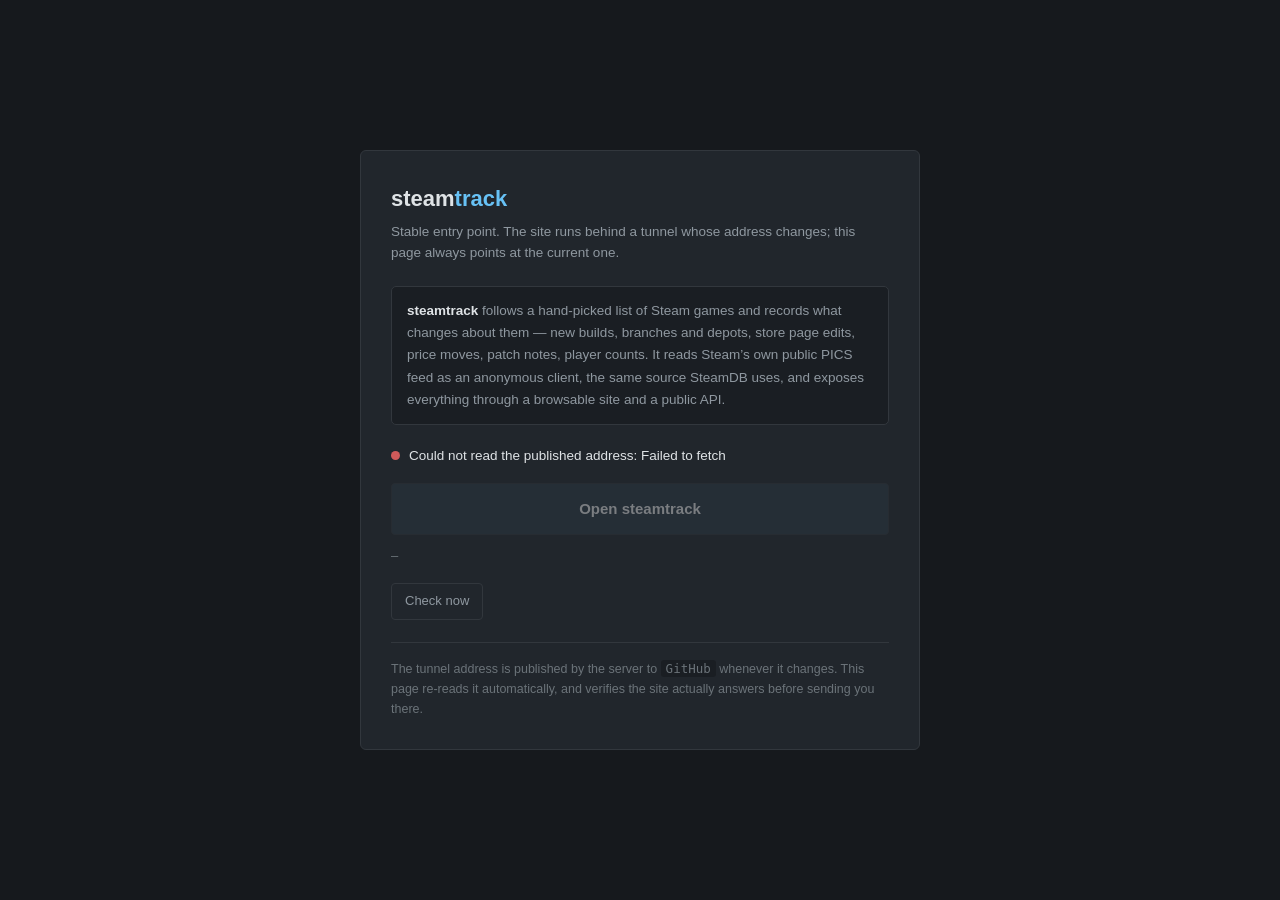
<file: gateway/index.html>
<!DOCTYPE html>
<html lang="en">
<head>
<meta charset="utf-8">
<meta name="viewport" content="width=device-width, initial-scale=1">
<title>steamtrack — gateway</title>
<!-- Favicon en data URI, pas en fichier : cette page doit rester autonome,
     elle est servie ailleurs que le site et doit marcher quand il est mort. -->
<link rel="icon" type="image/svg+xml" href="data:image/svg+xml,%3Csvg xmlns='http://www.w3.org/2000/svg' viewBox='0 0 32 32'%3E%3Crect width='32' height='32' rx='7' fill='%2321262c'/%3E%3Cpath d='M6 23 L12 23 L12 17 L18 17 L18 11 L26 11' fill='none' stroke='%2367c1f5' stroke-width='2.6' stroke-linecap='round' stroke-linejoin='round'/%3E%3Ccircle cx='26' cy='11' r='3.4' fill='%2367c1f5'/%3E%3C/svg%3E">
<style>
/* Passerelle : adresse d'entree stable vers un tunnel dont l'URL change.
   Volontairement autonome (un seul fichier, aucune dependance) : elle doit
   fonctionner meme quand tout le reste est injoignable. */
:root {
    --bg: #16191d; --panel: #21262c; --border: #32373d;
    --text: #dfe3e6; --muted: #8f98a0; --dim: #6b7379;
    --link: #67c1f5; --ok: #6ec06e; --bad: #d05a5a; --warn: #e0a458;
}
* { box-sizing: border-box; }
body {
    margin: 0; min-height: 100vh; background: var(--bg); color: var(--text);
    font: 15px/1.6 Inter, -apple-system, "Segoe UI", Roboto, sans-serif;
    display: flex; align-items: center; justify-content: center; padding: 24px;
}
.card {
    background: var(--panel); border: 1px solid var(--border); border-radius: 6px;
    padding: 30px; max-width: 560px; width: 100%;
}
h1 { margin: 0 0 4px; font-size: 22px; font-weight: 600; }
h1 span { color: var(--link); }
.sub { color: var(--muted); font-size: 13.5px; margin: 0 0 22px; }
/* Description du service, avant l'etat : un visiteur qui arrive par un lien
   partage ne sait pas encore ce qu'est le site dont on lui annonce l'etat. */
.what {
    font-size: 13.5px; color: var(--muted); line-height: 1.65;
    background: #1a1e23; border: 1px solid var(--border); border-radius: 5px;
    padding: 13px 15px; margin: 0 0 20px;
}
.what strong { color: var(--text); font-weight: 600; }
.state {
    display: flex; align-items: center; gap: 9px;
    font-size: 13.5px; margin-bottom: 16px;
}
.dot { width: 9px; height: 9px; border-radius: 50%; background: var(--dim); flex-shrink: 0; }
.dot.ok { background: var(--ok); box-shadow: 0 0 8px rgba(110,192,110,.5); }
.dot.bad { background: var(--bad); }
.dot.wait { background: var(--warn); animation: pulse 1s ease-in-out infinite; }
@keyframes pulse { 50% { opacity: .35; } }
.go {
    display: block; text-align: center; background: #2c3a47;
    border: 1px solid var(--link); color: #fff; border-radius: 4px;
    padding: 13px; font-size: 15px; font-weight: 600; text-decoration: none;
    margin-bottom: 12px;
}
.go:hover { background: #35485a; }
.go.off { opacity: .4; pointer-events: none; border-color: var(--border); }
.addr {
    font: 12px/1.5 ui-monospace, Menlo, Consolas, monospace;
    color: var(--dim); word-break: break-all; margin-bottom: 18px;
}
.row { display: flex; gap: 10px; align-items: center; }
button {
    background: none; border: 1px solid var(--border); color: var(--muted);
    border-radius: 4px; padding: 7px 13px; font: inherit; font-size: 13px;
    cursor: pointer;
}
button:hover { color: #fff; border-color: var(--link); }
button:disabled { opacity: .45; cursor: default; }
.note {
    margin-top: 22px; padding-top: 16px; border-top: 1px solid var(--border);
    color: var(--dim); font-size: 12.5px;
}
.note code { background: #1a1e23; padding: 1px 5px; border-radius: 3px; }
</style>
</head>
<body>
<div class="card">
    <h1>steam<span>track</span></h1>
    <p class="sub">Stable entry point. The site runs behind a tunnel whose address changes; this page always points at the current one.</p>

    <p class="what">
        <strong>steamtrack</strong> follows a hand-picked list of Steam games and records what
        changes about them &mdash; new builds, branches and depots, store page edits, price moves,
        patch notes, player counts. It reads Steam&rsquo;s own public PICS feed as an anonymous
        client, the same source SteamDB uses, and exposes everything through a browsable site and
        a public API.
    </p>

    <div class="state"><span class="dot wait" id="dot"></span><span id="msg">Checking...</span></div>

    <a class="go off" id="go" href="#">Open steamtrack</a>
    <div class="addr" id="addr">—</div>

    <div class="row">
        <button id="check">Check now</button>
        <span class="addr" style="margin:0" id="last"></span>
    </div>

    <div class="note">
        The tunnel address is published by the server to
        <code id="src">GitHub</code> whenever it changes. This page re-reads it
        automatically, and verifies the site actually answers before sending you there.
    </div>
</div>

<script>
// Source de verite : un fichier publie par la VM a chaque changement d'adresse.
// Deux facons de le lire, et l'ordre compte.
//
// L'API contents est la source PRINCIPALE. raw.githubusercontent impose un
// cache CDN de 5 minutes que RIEN ne perce -- ni un parametre d'horodatage,
// ni Cache-Control: no-cache, verifie le 19/07/2026 : le cache est cote
// serveur et indexe sur le chemin, la relecture "forcee" plus bas relisait
// donc exactement la meme valeur perimee. Consequence : apres un redemarrage
// de la VM, cette page annoncait le service hors ligne pendant cinq minutes
// alors qu'il tournait -- precisement le moment ou on vient la consulter.
// L'API, elle, annonce max-age=60 et autorise le CORS.
//
// raw reste en REPLI : l'API plafonne a 60 requetes par heure et par IP sans
// authentification. Cette page en consomme 6 (un passage toutes les dix
// minutes), mais un visiteur qui martele "Check now" peut epuiser le quota --
// et une adresse un peu vieille vaut mieux que pas d'adresse du tout.
const SOURCE_API = "https://api.github.com/repos/cheapmanga/SteamTrack/contents/tunnel.json?ref=main";
const SOURCE_RAW = "https://raw.githubusercontent.com/cheapmanga/SteamTrack/main/tunnel.json";
const EVERY_MS = 600000;          // 10 minutes

const dot = document.getElementById("dot");
const msg = document.getElementById("msg");
const go = document.getElementById("go");
const addr = document.getElementById("addr");
const last = document.getElementById("last");
const btn = document.getElementById("check");

let current = null;

function setState(kind, text) {
    dot.className = "dot " + kind;
    msg.textContent = text;
}

// bust : contourner les caches autant que possible. Cote API cela fonctionne
// vraiment ; cote raw c'est sans effet, d'ou l'ordre des sources ci-dessus.
async function readSource(bust) {
    try {
        const resp = await fetch(SOURCE_API + (bust ? "&t=" + Date.now() : ""),
                                 { cache: "no-store",
                                   headers: { Accept: "application/vnd.github+json" } });
        if (!resp.ok) throw new Error("HTTP " + resp.status);
        const meta = await resp.json();
        // L'API ne rend pas le fichier tel quel : elle l'encapsule et encode
        // son contenu en base64, decoupe en lignes qu'il faut recoller.
        return JSON.parse(atob((meta.content || "").replace(/\s/g, "")));
    } catch (err) {
        // Quota epuise, panne de l'API, reponse illisible : on se rabat sur
        // raw plutot que d'echouer. Moins frais, mais toujours exploitable.
        const resp = await fetch(SOURCE_RAW + (bust ? "?t=" + Date.now() : ""),
                                 { cache: bust ? "reload" : "default" });
        if (!resp.ok) throw new Error("HTTP " + resp.status);
        return resp.json();
    }
}

// On ne se contente pas de lire l'adresse : on verifie qu'elle repond. Une
// adresse publiee mais morte (VM redemarree il y a deux minutes) serait pire
// qu'un message d'attente honnete.
async function alive(base) {
    try {
        const resp = await fetch(base.replace(/\/$/, "") + "/health",
                                { cache: "no-store", signal: AbortSignal.timeout(8000) });
        return resp.ok;
    } catch {
        return false;
    }
}

async function refresh(manual) {
    btn.disabled = true;
    setState("wait", manual ? "Checking..." : "Checking the current address...");

    try {
        let data = await readSource(manual);
        let url = (data && data.url) || null;

        if (url && !(await alive(url))) {
            // L'adresse connue ne repond plus : peut-etre le fichier lu
            // venait-il du cache. On force une relecture avant d'abandonner.
            setState("wait", "Address looks stale, re-reading...");
            data = await readSource(true);
            url = (data && data.url) || null;
        }

        if (!url) {
            setState("bad", "No address published yet.");
            go.classList.add("off");
            addr.textContent = "—";
            return;
        }

        current = url;
        addr.textContent = url;
        go.href = url;

        if (await alive(url)) {
            setState("ok", "Online");
            go.classList.remove("off");
        } else {
            // Cas courant apres un redemarrage : la VM n'a pas encore publie sa
            // nouvelle adresse. On le dit plutot que d'envoyer sur un lien mort.
            setState("bad", "The site is not answering. It may have just restarted — try again in a few minutes.");
            go.classList.add("off");
        }

        if (data.updated) {
            last.textContent = "published " + new Date(data.updated).toLocaleString();
        }
    } catch (err) {
        setState("bad", "Could not read the published address: " + err.message);
        go.classList.add("off");
    } finally {
        btn.disabled = false;
    }
}

btn.addEventListener("click", () => refresh(true));
setInterval(() => refresh(false), EVERY_MS);
refresh(false);
</script>
</body>
</html>
</file>
